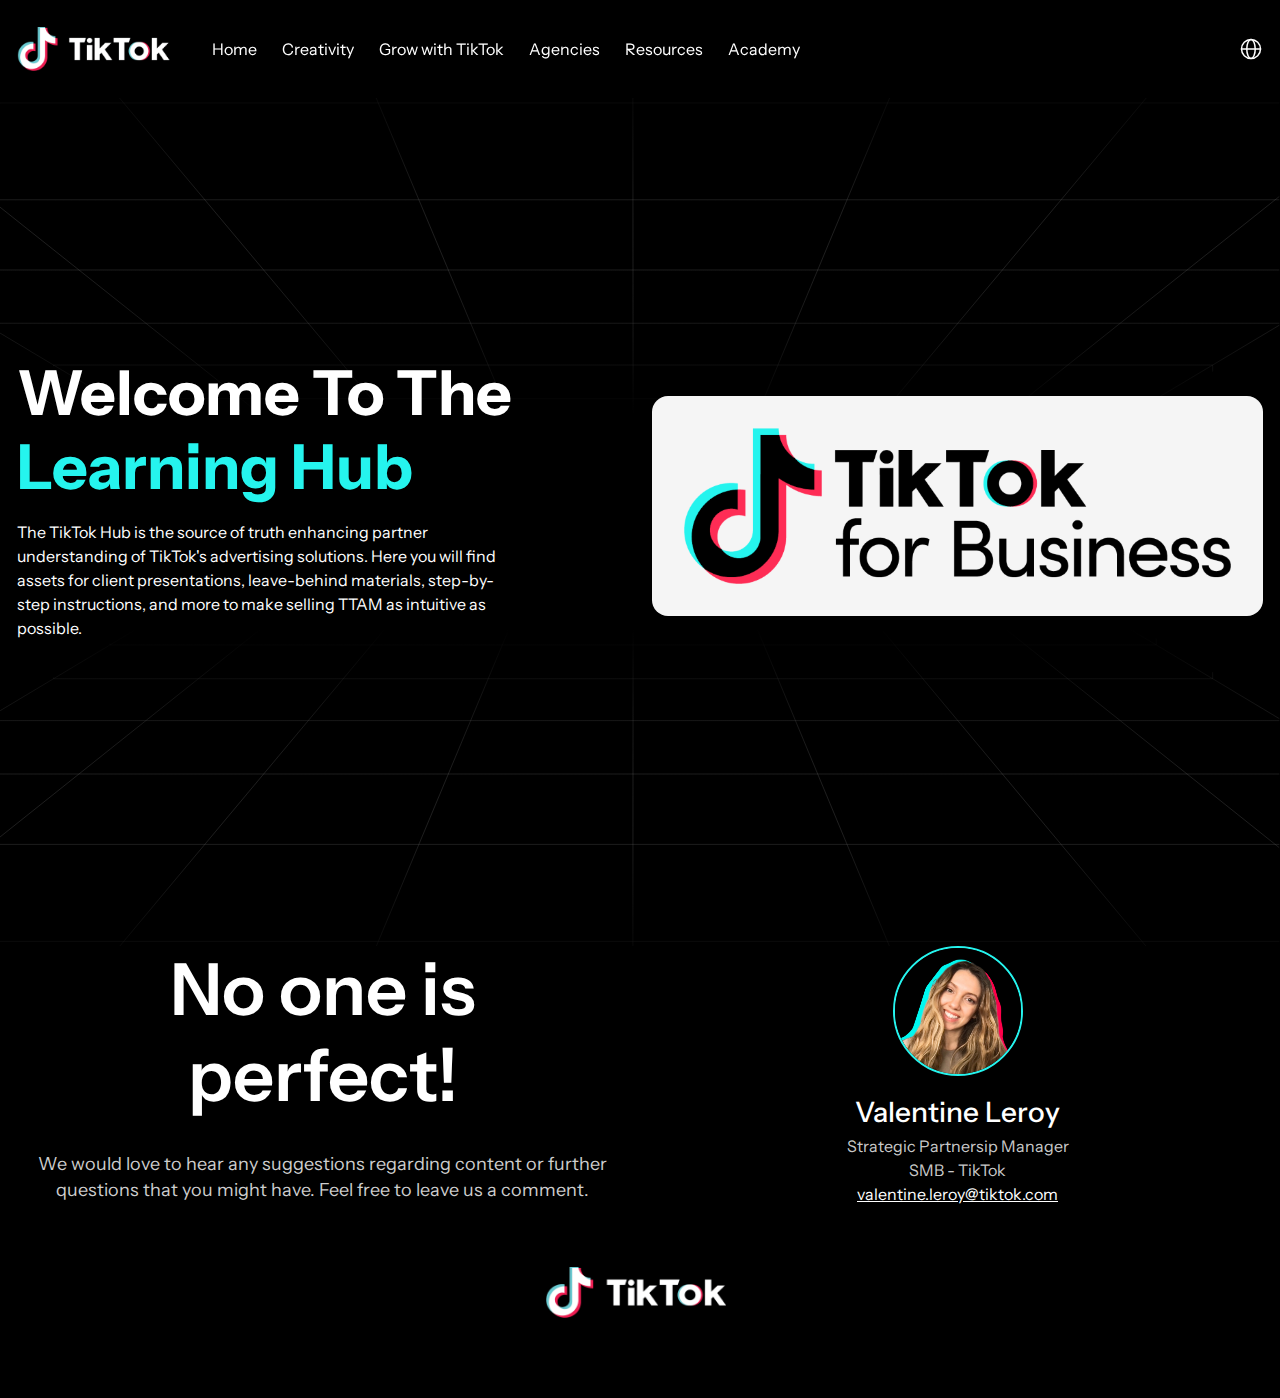
<file: index.html>
<!DOCTYPE html>
<html lang="en">

<head>
    <meta charset="UTF-8">
    <meta http-equiv="X-UA-Compatible" content="IE=edge">
    <meta name="viewport" content="width=device-width, initial-scale=1.0">
    <!-- favicon -->
    <link rel="shortcut icon" href="favicon.ico" type="image/x-icon">
    <title>Home</title>
    <!-- bootstrap -->
    <link rel="stylesheet" href="https://cdn.jsdelivr.net/npm/bootstrap@5.2.2/dist/css/bootstrap.min.css">

    <!----font---->
    <link rel="preconnect" href="https://fonts.googleapis.com">
    <link rel="preconnect" href="https://fonts.gstatic.com" crossorigin>
    <link href="https://fonts.googleapis.com/css2?family=Instrument+Sans:ital,wght@0,400..700;1,400..700&display=swap"
        rel="stylesheet">

    <link rel="stylesheet" href="https://cdnjs.cloudflare.com/ajax/libs/font-awesome/6.6.0/css/all.min.css" integrity="sha512-Kc323vGBEqzTmouAECnVceyQqyqdsSiqLQISBL29aUW4U/M7pSPA/gEUZQqv1cwx4OnYxTxve5UMg5GT6L4JJg==" crossorigin="anonymous" referrerpolicy="no-referrer" />

    <link rel="stylesheet" href="assets/css/main.css">
    <link rel="stylesheet" href="assets/css/style.css">
</head>

<body class="bg-black">
    <div class="wrapper">
        <nav class="main-nav">
            <div class="container">
                <div class="nav-inner">
                    <div class="l-part">
                        <button class="menu-btn">
                            <i class="fa-solid fa-bars"></i>
                        </button>
                        <a href="index.html" class="logo">
                            <img src="assets/images/logo.png" alt="">
                        </a>
                        <ul>
                            
                            <li>
                                <a href="index.html">Home</a>
                            </li>
                            <li>
                                <a href="creativity.html">Creativity</a>
                            </li>
                            <li>
                                <a href="grow-on-tiktok.html">Grow with TikTok</a>
                            </li>
                            <li>
                                <a href="agencies.html">Agencies</a>
                            </li>
                            <li class="">
                                <a href="resources.html">Resources</a>
                            </li>
                            <li class="">
                                <a href="https://www.tiktokacademy.com/student/catalog?locale=en" target="_blank">Academy</a>
                            </li>
                        </ul>
                    </div>
                    <div class="r-part">
                        <label for="lang" class="lang-select">
                            <!-- <i class="fa-solid fa-globe"></i> -->
                             <img src="assets/images/globe.svg" alt="">
                            <select name="" id="lang">
                                <option value="">EN</option>
                                <option value="">IT</option>
                                <option value="">FR</option>
                            </select>
                        </label>
                    </div>
                </div>
            </div>
        </nav>
        <div class="mob-menu">
            <div class="tp">
                <a href="" class="logo">
                    <img src="assets/images/logo.png" alt="">
                </a>
                <button class="close-btn">
                    <i class="fa-regular fa-circle-xmark"></i>
                </button>
            </div>
            <ul>
                
                <li>
                    <a href="index.html">Home</a>
                </li>
                <li>
                    <a href="creativity.html">Creativity</a>
                </li>
                <li>
                    <a href="grow-on-tiktok.html">Grow with TikTok</a>
                </li>
                <li>
                    <a href="agencies.html">Agencies</a>
                </li>
                <li class="">
                    <a href="resources.html">Resources</a>
                </li>
                <li class="">
                    <a href="https://www.tiktokacademy.com/student/catalog?locale=en" target="_blank">Academy</a>
                </li>
            </ul>
        </div>
        
        <section class="banner-section pt-5 pb-80">
            <img src="assets/images/banner-des.svg" class="banner-des1" alt="">
            <img src="assets/images/banner-des.svg" class="banner-des2" alt="">
            <div class="container">
                <div class="row align-items-center">
                    <div class="col-lg-5 col-12">
                        <div class="banner-con">
                            <h1>Welcome To The <span>Learning Hub</span></h1>
                            <p class="para white" style="color: white;">
                                The TikTok Hub is the source of truth enhancing partner understanding of TikTok's advertising solutions. Here you will find assets for client presentations, leave-behind materials, step-by-step instructions, and more to make selling TTAM as intuitive as possible.
                            </p>
                        </div>
                    </div>
                    <div class="col-lg-6 offset-lg-1 col-12">
                        <div class="banner-img tiktok-busi">
                            <img src="assets/images/tiktok-business.png" class="w-100" alt="">
                            <!-- <img src="assets/images/tik-busi.png" class="w-100" alt=""> -->
                            <!-- <img src="assets/images/banner-img.svg" alt=""> -->
                        </div>
                    </div>
                </div>
                <!-- <div class="banner-wgt text-center"><img src="./assets/images/banner-tiktok.png" alt="" /></div> -->
            </div>
        </section>
        
        
        <section class="pt-80 pb-5">
            <div class="container">
                <div class="row align-items-start">
                    <div class="col-12 col-md-6">
                        <div class="heading-wgt-title text-center">
                            <div class="d-flex justify-content-center align-items-center">
                                <h2 class="title-h2 extra-text-size text-white">No one is <br> perfect! 
                                </h2>
                                <!-- <div class="flex-horn"><img src="./assets/images/horn-img.png" alt="" /></div> -->
                            </div>
                            <p class="mt-4">We would love to hear any suggestions regarding content or further
                                questions that you might have. Feel free to leave us a comment.</p>
                        </div>
                    </div>

                    <div class="col-12 col-md-6 ">
                        <div class="contact-form-wgt ps-0 ps-md-5 d-none">
                            <form class="action-frm-wap" action="">
                                <div class="row">
                                    <div class="col-12 col-md-6">
                                        <div class="form-group mb-4">
                                            <input type="text" placeholder="Name" class="form-control control-field" />
                                        </div>
                                    </div>
                                    <div class="col-12 col-md-6">
                                        <div class="form-group mb-4">
                                            <input type="text" placeholder="Email Address"
                                                class="form-control control-field" />
                                        </div>
                                    </div>
                                    <div class="col-12">
                                        <div class="form-group mb-4">
                                            <textarea placeholder="Message"
                                                class="form-control control-field"></textarea>
                                        </div>
                                    </div>
                                    <div class="col-12">
                                        <div class="form-group mb-3">
                                            <button type="button" class="btn btn-submit-form">Submit <img
                                                    src="./assets/images/circle-cross-icon-right.svg" alt="icon"
                                                    class="ms-3"></button>
                                        </div>
                                    </div>
                                </div>
                            </form>
                        </div>
                        <div class="profile-container mx-auto">
                            <div class="prof-wrap">
                                <div class="prof-img">
                                    <img src="assets/images/val.png" alt="">
                                </div>
                                <h3>Valentine Leroy</h3>
                                <p>
                                    Strategic Partnersip Manager
                                </p>
                                <p>SMB - TikTok</p>
                                <a href="" class="main-link">valentine.leroy@tiktok.com</a>
                            </div>
                        </div>
                    </div>
                </div>
            </div>

        </section>

        <footer class="pb-80">
            <div class="container">
                <div class="row">
                    <div class="col-12">
                        <div class="logo-fooer text-center">
                            <img src="./assets/images/logo.png" alt="" />
                        </div>
                    </div>
                </div>
            </div>
        </footer>
       

    </div>

    <script src="https://cdnjs.cloudflare.com/ajax/libs/jquery/3.7.1/jquery.min.js" integrity="sha512-v2CJ7UaYy4JwqLDIrZUI/4hqeoQieOmAZNXBeQyjo21dadnwR+8ZaIJVT8EE2iyI61OV8e6M8PP2/4hpQINQ/g==" crossorigin="anonymous" referrerpolicy="no-referrer"></script>
    <!-- bootstrap -->
    <script src="https://cdn.jsdelivr.net/npm/bootstrap@5.2.2/dist/js/bootstrap.bundle.min.js"></script>
    <script>
        $('.menu-btn').click(function(){
            $('.mob-menu').addClass('active');
        })
        $('.close-btn, .mob-menu li:not(.has-drop) a').click(function(){
            $('.mob-menu').removeClass('active');
        })

        document.querySelectorAll('.tab-link').forEach(link => {
            link.addEventListener('click', function (e) {
                // e.preventDefault();
                
                // Scroll to the tab section smoothly
                const targetTabId = this.getAttribute('data-target');
                const tabButton = document.querySelector(`[data-bs-target="${targetTabId}"]`);
                if (tabButton) {
                    const bootstrapTab = new bootstrap.Tab(tabButton);
                    bootstrapTab.show();
                }
            });
        });
    </script>
</body>

</html>
</file>
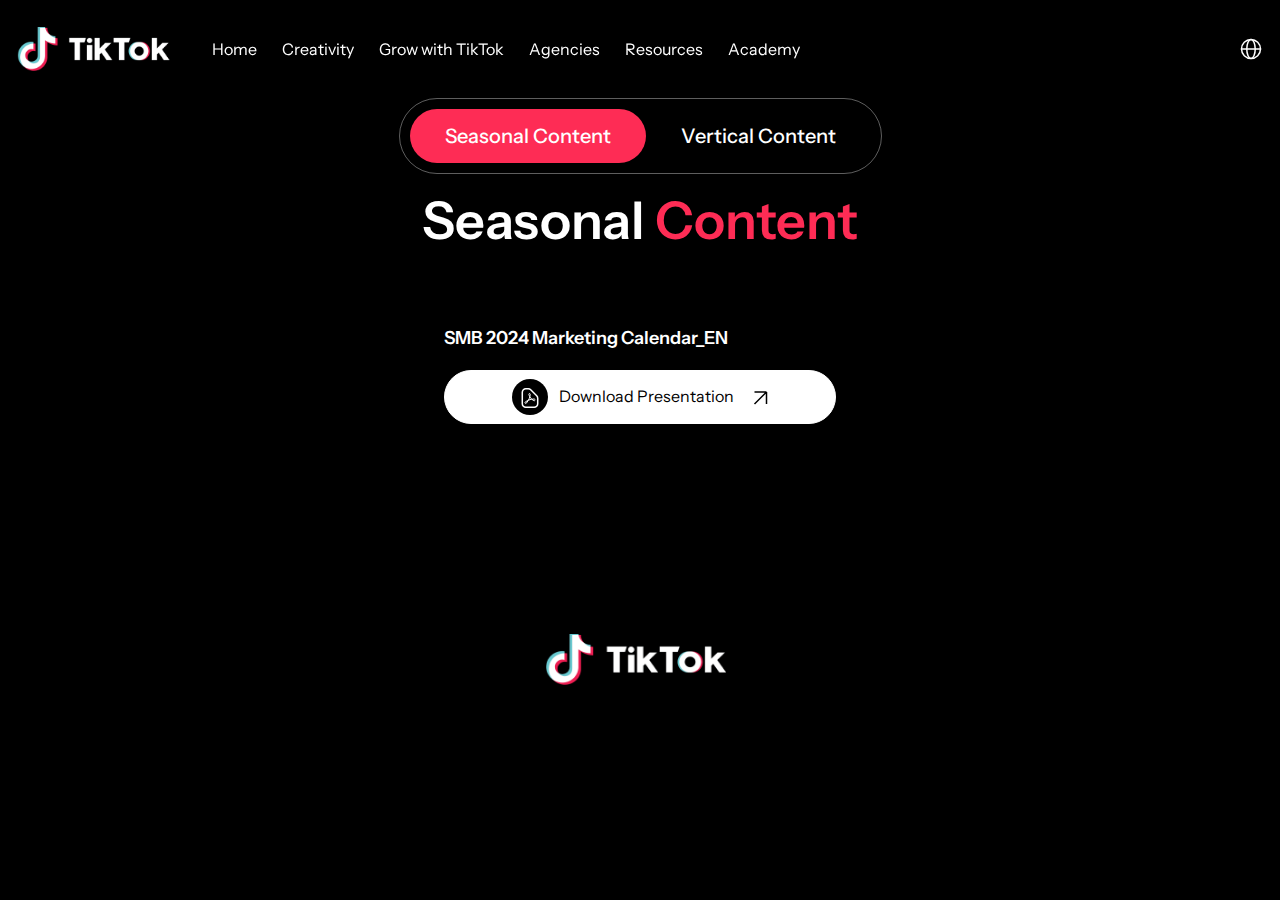
<file: resources.html>
<!DOCTYPE html>
<html lang="en">

<head>
    <meta charset="UTF-8">
    <meta http-equiv="X-UA-Compatible" content="IE=edge">
    <meta name="viewport" content="width=device-width, initial-scale=1.0">
    <!-- favicon -->
    <link rel="shortcut icon" href="favicon.ico" type="image/x-icon">
    <title>Resources</title>
    <!-- bootstrap -->
    <link rel="stylesheet" href="https://cdn.jsdelivr.net/npm/bootstrap@5.2.2/dist/css/bootstrap.min.css">

    <!----font---->
    <link rel="preconnect" href="https://fonts.googleapis.com">
    <link rel="preconnect" href="https://fonts.gstatic.com" crossorigin>
    <link href="https://fonts.googleapis.com/css2?family=Instrument+Sans:ital,wght@0,400..700;1,400..700&display=swap"
        rel="stylesheet">

    <link rel="stylesheet" href="https://cdnjs.cloudflare.com/ajax/libs/font-awesome/6.6.0/css/all.min.css" integrity="sha512-Kc323vGBEqzTmouAECnVceyQqyqdsSiqLQISBL29aUW4U/M7pSPA/gEUZQqv1cwx4OnYxTxve5UMg5GT6L4JJg==" crossorigin="anonymous" referrerpolicy="no-referrer" />

    <link rel="stylesheet" href="assets/css/main.css">
    <link rel="stylesheet" href="assets/css/style.css">
</head>

<body class="bg-black">
    <div class="wrapper">
        <nav class="main-nav">
            <div class="container">
                <div class="nav-inner">
                    <div class="l-part">
                        <button class="menu-btn">
                            <i class="fa-solid fa-bars"></i>
                        </button>
                        <a href="index.html" class="logo">
                            <img src="assets/images/logo.png" alt="">
                        </a>
                        <ul>
                            
                            <li>
                                <a href="index.html">Home</a>
                            </li>
                            <li>
                                <a href="creativity.html">Creativity</a>
                            </li>
                            <li>
                                <a href="grow-on-tiktok.html">Grow with TikTok</a>
                            </li>
                            <li>
                                <a href="agencies.html">Agencies</a>
                            </li>
                            <li class="">
                                <a href="resources.html">Resources</a>
                            </li>
                            <li class="">
                                <a href="https://www.tiktokacademy.com/student/catalog?locale=en" target="_blank">Academy</a>
                            </li>
                        </ul>
                    </div>
                    <div class="r-part">
                        <label for="lang" class="lang-select">
                            <!-- <i class="fa-solid fa-globe"></i> -->
                             <img src="assets/images/globe.svg" alt="">
                            <select name="" id="lang">
                                <option value="">EN</option>
                                <option value="">IT</option>
                                <option value="">FR</option>
                            </select>
                        </label>
                    </div>
                </div>
            </div>
        </nav>
        <div class="mob-menu">
            <div class="tp">
                <a href="" class="logo">
                    <img src="assets/images/logo.png" alt="">
                </a>
                <button class="close-btn">
                    <i class="fa-regular fa-circle-xmark"></i>
                </button>
            </div>
            <ul>
                
                <li>
                    <a href="index.html">Home</a>
                </li>
                <li>
                    <a href="creativity.html">Creativity</a>
                </li>
                <li>
                    <a href="grow-on-tiktok.html">Grow with TikTok</a>
                </li>
                <li>
                    <a href="agencies.html">Agencies</a>
                </li>
                <li class="">
                    <a href="resources.html">Resources</a>
                </li>
                <li class="">
                    <a href="https://www.tiktokacademy.com/student/catalog?locale=en" target="_blank">Academy</a>
                </li>
            </ul>
        </div>
        <!-- <header class="header-bar">
            <div class="container">
                <div class="row">
                    <div class="col-6">
                        <div class="brand-logo">
                           

                        </div>
                    </div>
                    <div class="col-6">
                        <div class="button-menu-toggle-bar text-end">
                            <img src="./assets/images/multi-dots-icon.png"
                                    alt="dots" />
                        </div>
                    </div>
                </div>
            </div>
        </header> -->
        
        <!-- <section class="pt-80 pb-0">
            <div class="container">
                <div class="row">
                    <div class="col-12 col-md-12">
                        
                        <div class="heading-wgt-title text-center sub-heading-wgt mb-5">
                            <h2 class="title-h2 text-white mb-4">What's new! 💥
                            </h2>
                            
                        </div>
                         
                     
                    </div>
                
                </div>
            </div>
        </section> -->
        
        
        <section class="sec pt-80 pb-80" id="resources">
            <div class="container">
                <div class="row">
                    <div class="col-12">
                        <ul class="nav nav-pills mb-3 tab-pill-area justify-content-center" id="pills-tab-view"
                        role="tablist">
                            <li class="nav-item tabmenu-tik" role="presentation">
                                <button class="nav-link tablink-btn active" id="md-button-1" data-bs-toggle="pill"
                                    data-bs-target="#c1" type="button" role="tab"
                                    aria-controls="buttontab-1" aria-selected="true">
                                    Seasonal Content
                                </button>
                            </li>
                            <li class="nav-item tabmenu-tik" role="presentation">
                                <button class="nav-link tablink-btn" id="md-button-2" data-bs-toggle="pill"
                                    data-bs-target="#c2" type="button" role="tab"
                                    aria-controls="buttontab-2" aria-selected="false">
                                    Vertical Content
                                </button>
                            </li>
                            <!-- <li class="nav-item tabmenu-tik" role="presentation">
                                <button class="nav-link tablink-btn" id="md-button-2" data-bs-toggle="pill"
                                    data-bs-target="#c3" type="button" role="tab"
                                    aria-controls="buttontab-2" aria-selected="false">
                                    Case Studies
                                </button>
                            </li> -->
                        </ul>
                    </div>
                    <div class="col-12">
                        <div class="tab-content" id="pills-tabContent">
                            <div class="tab-pane fade show active" id="c1" role="tabpanel"
                                aria-labelledby="md-button-1">
                                <section class="pt-80 pb-80">
                                    <div class="container">
                                        <div class="row">
                                            <div class="col-12">
                                                <div class="heading-wgt-title text-center pb-5">
                                                    <h2 class="title-h2 text-white">Seasonal <span class="text-color-primary">Content</span>
                                                    </h2>
                                                    
                                                </div>
                                            </div>
                                        </div>
                                        <div class="row justify-content-center">
                                            <div class="col-12 col-md-6 col-lg-4">
                                                <div class="vertt-content-bx">
                                                    <!-- <div class="image-wgt-contw">
                                                        
                                                        <iframe
                                                        src="assets/images/smb-2024-marketing-calendar-en.pdf#toolbar=0&navpanes=0&scrollbar=0&zoom=FitH"
                                                        class="pdf-Download"
                                                      ></iframe>
                                                    </div> -->
                                                    <h3 class="heading-tick-wgt">SMB 2024 Marketing Calendar_EN</h3>
                                                    <div class="download-element">
                                                        <a href="assets/images/smb-2024-marketing-calendar-en.pdf" target="_blank"
                                                            class="btn btn-theme-tik py-2 w-100">
                                                            <span class="icon-pdf icon-pdf-36 me-2"><img src="./assets/images/pdf-icon.svg"
                                                                    alt="icon" /></span>
                                                            Download Presentation
                                                            <img src="assets/images/crose-arrow.svg" alt="icon" class="ms-3" />
                                                        </a>
                                                    </div>
                                                </div>
                                            </div>
                                         
                                           
                                        </div>
                                    </div>
                                </section>
                            </div>
                            <div class="tab-pane fade" id="c2" role="tabpanel"
                                aria-labelledby="md-button-1">
                                <section class="pt-80 pb-80" id="creativity">
                                    <div class="container px-lg-5">
                                        <div class="row">
                                            <div class="col-12">
                                                <h2 class="title-h2 text-white mb-4 text-center">Creative Talks <span
                                                    class="text-color-primary">Decks</span></h2>
                                                <ul class="nav nav-pills mb-3 tab-pill-area justify-content-center" id="pills-tab-view"
                                                role="tablist">
                                                    <li class="nav-item tabmenu-tik" role="presentation">
                                                        <button class="nav-link tablink-btn active" id="md-button-1" data-bs-toggle="pill"
                                                            data-bs-target="#s1" type="button" role="tab"
                                                            aria-controls="buttontab-1" aria-selected="true">
                                                            Ideation
                                                        </button>
                                                    </li>
                                                    <li class="nav-item tabmenu-tik" role="presentation">
                                                        <button class="nav-link tablink-btn" id="md-button-2" data-bs-toggle="pill"
                                                            data-bs-target="#s2" type="button" role="tab"
                                                            aria-controls="buttontab-2" aria-selected="false">
                                                            Production
                                                        </button>
                                                    </li>
                                                    <li class="nav-item tabmenu-tik" role="presentation">
                                                        <button class="nav-link tablink-btn" id="md-button-2" data-bs-toggle="pill"
                                                            data-bs-target="#s3" type="button" role="tab"
                                                            aria-controls="buttontab-2" aria-selected="false">
                                                            Optimization & Evaluation 
                                                        </button>
                                                    </li>
                                                    <li class="nav-item tabmenu-tik" role="presentation">
                                                        <button class="nav-link tablink-btn" id="md-button-2" data-bs-toggle="pill"
                                                            data-bs-target="#s4" type="button" role="tab"
                                                            aria-controls="buttontab-2" aria-selected="false">
                                                            Creative talks
                                                        </button>
                                                    </li>
                                                </ul>
                                            </div>
                                            <div class="col-12">
                                                <div class="tab-content" id="pills-tabContent">
                                                    <div class="tab-pane fade show active" id="s1" role="tabpanel"
                                                        aria-labelledby="md-button-1">
                                                        <div class="row">
                                                            <div class="col-12">
                                                                <div class="heading-wgt-title text-center pb-5">
                                                                    
                                                                    <h3 class="block-heading"><span class="rounded-5">
                                                                        1 - Ideation - Where creativity begins (07/11)</span>
                                                                    </h3>
                                                                </div>
                                                            </div>
                                                        </div>
                                                        <div class="row">
                                                            
                                                            <div class="col-12 col-md-8">
                                                                <div class="deck-content">
                                                                    <h3 class="title-mt3">Presentation</h3>
                                                                    <!-- <div class="tik-imgfl text-center mb-5"><img src="./assets/images/answer-img.jpg" alt="" />
                                                                    </div> -->
                                                                    <div class="download-element text-center">
                                                                        <a href="./assets/pdf/Creative Talks 1 - Ideation - VS 2023.pdf" target="_blank"
                                                                            class="btn btn-theme-tik py-2">
                                                                            <span class="icon-pdf icon-pdf-36 me-2"><img src="./assets/images/pdf-icon.svg"
                                                                                    alt="icon" /></span>
                                                                            Download Presentation
                                                                            <img src="./assets/images/crose-arrow.svg" alt="icon" class="mx-3" />
                                                                        </a>
                                                                    </div>
                                                                </div>
                                                            </div>
                                                            <div class="col-12 col-md-3">
                                                                <div class="deck-content mt-5 mt-md-0">
                                                                    <h3 class="title-mt3">Video</h3>
                                                                    <div class="tik-imgfl text-center mb-5">
                                                                        <!-- <video class="video-web-tik" controls>
                                                                            <source src="./assets/videos/ideation-video.mov" type="video/mp4">
                                                                        </video> -->
                                                                        <div class="download-element text-center">
                                                                            <a href="assets/videos/ideation-video.mov" target="_blank"
                                                                                class="btn btn-theme-tik py-2">
                                                                                <span class="icon-pdf icon-pdf-36 me-2"><img src="./assets/images/pdf-icon.svg"
                                                                                        alt="icon" /></span>
                                                                                Download Video
                                                                                <img src="./assets/images/crose-arrow.svg" alt="icon" class="mx-3" />
                                                                            </a>
                                                                        </div>
                                                                    </div>
                                                                </div>
                                                            </div>
                                                        </div>
                                                        <div class="row d-none">
                                                            <div class="col-12">
                                                                <div class="element-tp-cover">
                                                                    <h3 class="title-tp">Topics Covered</h3>
                                                                    <div class="multi-create-btn text-center">
                                                                        <span class="bg-color-dark-blue btn-calend">Creative Center</span>
                                                                        <span class="bg-color btn-calend mx-4">Creative Assistant<img
                                                                                src="./assets/images/down-long-arrow.svg" alt="" /></span>
                                                                        <span class="bg-color-dark-blue btn-calend">Creative Structure</span>
                                                                    </div>
                                                                    <div class="evalt-img text-center mt-5 d-none">
                                                                        <img src="./assets/images/evaluate-img.jpg" alt="" />
                                                                    </div>
                                                                </div>
                                                            </div>
                                                        </div>
                                                    </div>
                                                    <div class="tab-pane fade" id="s2" role="tabpanel"
                                                        aria-labelledby="md-button-1">
                                                        <div class="row">
                                                            <div class="col-12">
                                                                <div class="heading-wgt-title text-center pb-5">
                                                                    <h3 class="block-heading"><span>2 - Production - Where Creative Vision Comes to Life
                                                                            (09/11)</span></h3>
                                                                </div>
                                                            </div>
                                                        </div>
                                                        <div class="row">
                                                            <div class="col-12 col-md-8">
                                                                <div class="deck-content">
                                                                    <h3 class="title-mt3">Presentation</h3>
                                                                    <!-- <div class="tik-imgfl text-center mb-5"><img src="./assets/images/production-img.jpg"
                                                                            alt="" />
                                                                    </div> -->
                                                                    <div class="download-element text-center">
                                                                       
                                                                        <a href="assets/pdf/Creative Talks 2 - Production - VS 2023.pdf" target="_blank"
                                                                            class="btn btn-theme-tik py-2">
                                                                            <span class="icon-pdf icon-pdf-36 me-2"><img src="./assets/images/pdf-icon.svg"
                                                                                    alt="icon" /></span>
                                                                            Download Presentation
                                                                            <img src="./assets/images/crose-arrow.svg" alt="icon" class="mx-3" />
                                                                        </a>
                                                                    </div>
                                                                </div>
                                                            </div>
                                                            <div class="col-12 col-md-3">
                                                                <div class="deck-content">
                                                                    <h3 class="title-mt3">Video</h3>
                                                                    <div class="tik-imgfl text-center mb-5">
                                                                        <!-- <video class="video-web-tik" controls>
                                                                            <source src="./assets/videos/ideation-video.mov" type="video/mp4">
                                                                        </video> -->
                                                                        
                                                                        <a href="assets/videos/ideation-video.mov" target="_blank"
                                                                            class="btn btn-theme-tik py-2">
                                                                            <span class="icon-pdf icon-pdf-36 me-2"><img src="./assets/images/pdf-icon.svg"
                                                                                    alt="icon" /></span>
                                                                                    Download Video
                                                                            <img src="./assets/images/crose-arrow.svg" alt="icon" class="mx-3" />
                                                                        </a>
                                                                    </div>
                                                                </div>
                                                            </div>
                                                        </div>
                                                        <div class="row d-none">
                                                            <div class="col-12">
                                                                <div class="element-tp-cover">
                                                                    <h3 class="title-tp text"><span class="text-color-primary">Topics Covered</span></h3>
                                                                    <div class="multi-create-btn text-center">
                                                                        <span class="bg-color btn-calend mx-2">Creative Tool</span>
                                                                        <span class="bg-color btn-calend mx-2">Cap Cut</span>
                                                                    </div>
                                                                </div>
                                                            </div>
                                                        </div>
                                                    </div>
                                                    <div class="tab-pane fade" id="s3" role="tabpanel"
                                                        aria-labelledby="md-button-1">
                                                        <div class="row">
                                                            <div class="col-12">
                                                                <div class="heading-wgt-title text-center pb-5">
                                                                    <h3 class="block-heading"><span>3 - Optimization & Evaluation (14/11)</span></h3>
                                                                </div>
                                                            </div>
                                                        </div>
                                                        <div class="row">
                                                            <div class="col-12 col-md-8">
                                                                <div class="deck-content">
                                                                    <h3 class="title-mt3">Presentation</h3>
                                                                    <!-- <div class="tik-imgfl text-center mb-5"><img src="./assets/images/answer-img.jpg" alt="" />
                                                                    </div> -->
                                                                    <div class="download-element text-center">
                                                                        
                                                                        <a href="assets/pdf/Optimisation & Evaluation.pdf" target="_blank"
                                                                            class="btn btn-theme-tik py-2">
                                                                            <span class="icon-pdf icon-pdf-36 me-2"><img src="./assets/images/pdf-icon.svg"
                                                                                    alt="icon" /></span>
                                                                                    Download Presentation
                                                                            <img src="./assets/images/crose-arrow.svg" alt="icon" class="mx-3" />
                                                                        </a>
                                                                    </div>
                                                                </div>
                                                            </div>
                                                            <div class="col-12 col-md-3">
                                                                <div class="deck-content mt-5 mt-md-0">
                                                                    <h3 class="title-mt3">Video</h3>
                                                                    <div class="tik-imgfl text-center mb-5">
                                                                        <!-- <video class="video-web-tik" controls>
                                                                            <source src="./assets/videos/ideation-video.mov" type="video/mp4">
                                                                        </video> -->
                                                                        
                                                                        <a href="assets/videos/ideation-video.mov" target="_blank"
                                                                            class="btn btn-theme-tik py-2">
                                                                            <span class="icon-pdf icon-pdf-36 me-2"><img src="./assets/images/pdf-icon.svg"
                                                                                    alt="icon" /></span>
                                                                                    Download Video
                                                                            <img src="./assets/images/crose-arrow.svg" alt="icon" class="mx-3" />
                                                                        </a>
                                                                    </div>
                                                                </div>
                                                            </div>
                                                        </div>
                                                        <!-- <div class="row">
                                                            <div class="col-12">
                                                                <div class="element-tp-cover">
                                                                    <h3 class="title-tp text text-white">Topics <span class="text-color-primary">Covered</span>
                                                                    </h3>
                                                                    <div class="multi-create-btn text-center">
                                                                        <span class="bg-btn-1 btn-calend mx-2">Smart Fix</span>
                                                                        <span class="bg-btn-2 btn-calend mx-2">Video Insights</span>
                                                                        <span class="bg-btn-3 btn-calend mx-2">Smart Creative</span>
                                                                        <span class="bg-btn-4 btn-calend mx-2">Creative Fatigue Diagnosis</span>
                                                                    </div>
                                                                </div>
                                                            </div>
                                                        </div> -->
                                                    </div>
                                                    <div class="tab-pane fade" id="s4" role="tabpanel"
                                                        aria-labelledby="md-button-1">
                                                        <div class="row">
                                                            <div class="col-12">
                                                                <div class="heading-wgt-title text-center pb-5">
                                                                    <h3 class="block-heading mb-4"><span>Creative talks - Objection Handling One pager</span>
                                                                    </h3>
                                                                    <p class="text-white">Learn how to win the pitch when the client has objections related to
                                                                        creativity:</p>
                                                                </div>
                                                            </div>
                                                        </div>
                                                        <div class="row">
                                                            <div class="col-12">
                                                                <div class="deck-content">
                                                                    <!-- <div class="tik-imgfl text-center mb-5"><img src="./assets/images/business-short.jpg"
                                                                            class="rounded-0" alt="">
                                                                    </div> -->
                                                                    <div class="download-element text-center">
                                                                        
                                                                        <a href="assets/pdf/Creative Talks_ Objection Handling.pdf" target="_blank"
                                                                        class="btn btn-theme-tik py-2">
                                                                        <span class="icon-pdf icon-pdf-36 me-2"><img src="./assets/images/pdf-icon.svg"
                                                                                alt="icon" /></span>
                                                                                Download Presentation
                                                                        <img src="./assets/images/crose-arrow.svg" alt="icon" class="mx-3" />
                                                                    </a>
                                                                    </div>
                                                                </div>
                                                            </div>
                                                        </div>
                                                    </div>
                                                </div>
                                            </div>
                                        </div>
                                        
                                    </div>
                                </section>
                            </div>
                            <!-- <div class="tab-pane fade" id="c3" role="tabpanel"
                                aria-labelledby="md-button-1">
                                <section class="pt-80 pb-80">
                                    <div class="container">
                                        <div class="row">
                                            <div class="col-12">
                                                <div class="heading-wgt-title text-center pb-5">
                                                    <h2 class="title-h2 text-white">Case <span class="text-blue-color">Studies</span>
                                                    </h2>
                                                </div>
                                            </div>
                                        </div>
                                        <div class="row justify-content-center">
                                            <div class="col-lg-4 col-md-4 col-12">
                                                <div class="case-study-card style-2">
                                                    <div class="study-img-wt">
                                                        <img src="./assets/images/case-study-img-1.jpg" alt="">
                                                    </div>
                                                    <div>
                                                        <span>@CaseStudy</span>
                                                        <h3 class="heading-case-wgt">Success Stories and Inspirational Brand Results
                                                        </h3>
                                                        <div class="read-more-link">
                                                            <a href="https://ads.tiktok.com/business/en/inspiration?ab_version=experiment_2" target="_blank" class="btn btn-link-mt">
                                                                READ MORE
                                                                <img src="./assets/images/circle-cross-icon-right.svg" alt="icon" class="ms-3">
                                                            </a>
                                                        </div>
                                                    </div>
                                                </div>
                                            </div>
                                            
                                        </div>
                                    </div>
                                </section>
                            </div> -->
                        </div>
                    </div>
                </div>
            </div>
        </section>

        <footer class="pb-80">
            <div class="container">
                <div class="row">
                    <div class="col-12">
                        <div class="logo-fooer text-center">
                            <img src="./assets/images/logo.png" alt="" />
                        </div>
                    </div>
                </div>
            </div>
        </footer>


    </div>

    <script src="https://cdnjs.cloudflare.com/ajax/libs/jquery/3.7.1/jquery.min.js" integrity="sha512-v2CJ7UaYy4JwqLDIrZUI/4hqeoQieOmAZNXBeQyjo21dadnwR+8ZaIJVT8EE2iyI61OV8e6M8PP2/4hpQINQ/g==" crossorigin="anonymous" referrerpolicy="no-referrer"></script>
    <!-- bootstrap -->
    <script src="https://cdn.jsdelivr.net/npm/bootstrap@5.2.2/dist/js/bootstrap.bundle.min.js"></script>
    <script>
        $('.menu-btn').click(function(){
            $('.mob-menu').addClass('active');
        })
        $('.close-btn, .mob-menu li:not(.has-drop) a').click(function(){
            $('.mob-menu').removeClass('active');
        })

        document.querySelectorAll('.tab-link').forEach(link => {
            link.addEventListener('click', function (e) {
                // e.preventDefault();
                
                // Scroll to the tab section smoothly
                const targetTabId = this.getAttribute('data-target');
                const tabButton = document.querySelector(`[data-bs-target="${targetTabId}"]`);
                if (tabButton) {
                    const bootstrapTab = new bootstrap.Tab(tabButton);
                    bootstrapTab.show();
                }
            });
        });
    </script>
</body>

</html>
</file>
<file: assets/css/main.css>
body {
  margin: 0px;
  font-family: "Instrument Sans", sans-serif;
}

img {
  max-width: 100%;
}

ul {
  padding-left: 0px;
}
ul li {
  list-style: none;
}

.pb-80 {
  padding-bottom: 80px;
}

.bt-80 {
  padding-top: 80px;
}

.bg-color {
  background-color: #FE2C55;
}

.bg-color-blue {
  background-color: #25F4EE;
}

.bg-color-dark-blue {
  background-color: #25F4EE;
}

.bg-color-pink {
  background-color: #FF2C93;
}

.bg-color-purple {
  background-color: #BB12CF;
}

.bg-color-red {
  background-color: #FF0015 !important;
}

.text-color-primary {
  color: #FE2C55;
}

.text-blue-color {
  color: #25F4EE;
}

.btn.btn-theme-tik {
  background-color: #fff;
  font-size: 16px;
  font-weight: 400;
  padding: 14.6px 10px;
  color: #000;
  border-radius: 30px;
  line-height: normal;
  border-color: #fff;
}
.btn.btn-theme-tik:hover, .btn.btn-theme-tik:focus {
  background-color: #fff;
  border-color: #fff;
  color: #000;
}

.btn.btn-download-btn {
  border-radius: 12px;
  color: #fff;
  background-color: #FF0015;
  border-color: #FF0015;
}
.btn.btn-download-btn:hover, .btn.btn-download-btn:focus {
  background-color: #FF0015;
  border-color: #FF0015;
  color: #fff;
}

.container {
  max-width: 1270px;
}

.header-bar {
  padding: 30px 0px;
}

.title-h2 {
  font-size: 52px;
  font-weight: 600;
}

.elemnt-paragph {
  max-width: 760px;
  margin: 0px auto;
}

.heading-wgt-title p {
  font-size: 18px;
  font-weight: 400;
  color: #CECECE;
  line-height: 26px;
}

.board-cad-box {
  display: flex;
  flex-direction: column;
  justify-content: space-between;
  background-color: #000;
  height: calc(100% - 30px);
  margin-bottom: 30px;
  margin-left: 20px;
  margin-right: 20px;
}

.title-lvl {
  font-size: 24px;
  font-weight: 600;
  text-align: center;
  text-transform: uppercase;
  margin-bottom: 20px;
  letter-spacing: 3px;
}

.audiance-wgt {
  padding: 10px 10px;
  margin-bottom: 10px;
}
.audiance-wgt p {
  font-size: 14px;
  font-weight: 400;
  color: #000;
}

.title-adn {
  font-size: 18px;
  font-weight: 700;
  margin-bottom: 0px;
  color: #000;
}

.matter-heading {
  font-size: 24px;
  font-weight: 600;
  color: #fff;
  margin: 20px 0px;
}

.list-matter-wgt li {
  font-size: 16px;
  font-weight: 400;
  color: #fff;
  margin-bottom: 10px;
}

/*------------tab list------------*/
.tab-pill-area {
  border: 1px solid rgba(255, 255, 255, 0.368627451);
  border-radius: 50px;
  padding: 10px;
}
@media (min-width: 600px) {
  .tab-pill-area {
    margin: 0 auto;
    max-width: -moz-max-content;
    max-width: max-content;
  }
}
.tab-pill-area .tabmenu-tik .tablink-btn {
  font-size: 20px;
  font-weight: 500;
  padding: 15px 35px;
  color: #fff;
  background-color: transparent;
  line-height: normal;
  border-radius: 30px;
}
.tab-pill-area .tabmenu-tik .tablink-btn:hover, .tab-pill-area .tabmenu-tik .tablink-btn:focus, .tab-pill-area .tabmenu-tik .tablink-btn.active {
  background-color: #FE2C55;
  color: #fff;
}

.budget-card {
  margin: 0px 15px 30px;
}

.buget-img img {
  border-radius: 22px;
  width: 100%;
}

/*-----------only agencies------------------*/
.card-only-bx {
  padding: 40px 40px 0px;
  border-radius: 28px;
}

.icon-pdf {
  width: 42px;
  height: 42px;
  background-color: #000;
  display: inline-block;
  border-radius: 50%;
  line-height: 42px;
}

.bottom-img-wgt-t {
  text-align: right;
  margin-top: -80px;
}

.sub-heading-wgt p {
  font-size: 18px;
}

.big-heading-lt {
  font-size: 90px;
  color: #fff;
  font-weight: 700;
  margin-bottom: 30px;
}

.elemnt-ptch--wgt {
  height: 100%;
  display: flex;
  flex-direction: column;
  align-items: center;
  justify-content: center;
  position: relative;
  overflow: hidden;
}
.elemnt-ptch--wgt::before {
  content: "";
  width: 80px;
  height: 80px;
  border: 20px solid #25F4EE;
  border-radius: 50%;
  display: block;
  position: absolute;
  left: -45px;
  top: -30px;
}
.elemnt-ptch--wgt::after {
  content: "";
  width: 120px;
  height: 120px;
  border: 30px solid #25F4EE;
  border-radius: 50%;
  display: block;
  position: absolute;
  left: -45px;
  bottom: -50px;
}

.pitch-wgt-heading p {
  font-size: 22px;
  font-weight: 700;
  font-style: italic;
  color: #fff;
}

/*-------------verticle-content---------------*/
.elemnt-paragph-1 {
  max-width: 860px;
  margin: 0px auto;
}

.vertt-content-bx {
  margin-bottom: 50px;
}

.image-wgt-contw img {
  border-radius: 20px;
  border: 1px solid rgba(255, 255, 255, 0.2784313725);
  width: 100%;
}

.heading-tick-wgt {
  font-size: 18px;
  font-weight: 600;
  margin: 20px 0px;
  color: #fff;
  display: -webkit-box;
  -webkit-line-clamp: 1;
  -webkit-box-orient: vertical;
  overflow: hidden;
}

.icon-pdf-36 {
  width: 36px;
  height: 36px;
  line-height: 34px;
}

/*-----------------------------------*/
.tik-imgfl img {
  border-radius: 20px;
  border: 1px solid rgba(255, 255, 255, 0.2784313725);
}

.btn-calend {
  color: #000;
  padding: 8px 15px;
  display: inline-block;
  border-radius: 5px;
  margin-bottom: 15px;
}
.btn-calend:nth-child(2) {
  color: white;
}
.btn-calend.bg-color-dark-blue:hover {
  background-color: #25F4EE;
  border-color: #25F4EE;
  color: #fff;
}
.btn-calend.bg-color-pink:hover {
  background-color: #FF2C93;
  border-color: #FF2C93;
  color: #fff;
}
.btn-calend.bg-color-purple:hover {
  background-color: #BB12CF;
  border-color: #BB12CF;
  color: #fff;
}
.btn-calend img {
  width: 10px;
  margin-left: 5px;
}

/*----------Creative Talks Decks---------------*/
.title-mt3 {
  font-size: 22px;
  color: #fff;
  text-align: center;
  margin-bottom: 20px;
}

.video-web-tik {
  width: 100%;
  border-radius: 20px;
}

.block-heading span {
  display: inline-block;
  padding: 10px 30px;
  font-size: 28px;
  color: #fff;
  margin-bottom: 0px;
  font-weight: 500;
}

.title-tp {
  color: #fff;
  text-align: center;
  font-size: 28px;
  margin-bottom: 30px;
}

.text-purple-tp {
  color: #BB12CF;
}

/*------------------------*/
.bg-btn-1 {
  background-color: #FE2C55;
  color: #000;
}
.bg-btn-1:hover, .bg-btn-1:focus {
  background-color: #FE2C55;
  color: #000;
}

.bg-btn-2 {
  background-color: #00F6FF;
  color: #000;
}
.bg-btn-2:hover, .bg-btn-2:focus {
  background-color: #00F6FF;
  color: #000;
}

.bg-btn-3 {
  background-color: #fff;
  color: #000;
}
.bg-btn-3:hover, .bg-btn-3:focus {
  background-color: #fff;
  color: #000;
}

.bg-btn-4 {
  background-color: #00FAA1;
  color: #000;
}
.bg-btn-4:hover, .bg-btn-4:focus {
  background-color: #00FAA1;
  color: #000;
}

/*-----------------case study-------------------*/
.case-study-card {
  background-color: #000;
  padding: 15px;
  border: 1px solid #fff;
  margin: 0px 25px 30px;
  border-radius: 24px;
  box-shadow: 6px 6px 0px 0px #fff;
}

.study-img-wt img {
  border-radius: 24px;
}

.heading-case-wgt {
  font-size: 20px;
  font-weight: 500;
  margin: 10px 0px 20px;
  color: #fff;
}

.btn.btn-link-mt {
  padding: 0px;
  color: #fff;
  font-size: 16px;
  border: 0px;
}
.btn.btn-link-mt:hover, .btn.btn-link-mt:focus {
  color: #fff;
}

.extra-text-size {
  font-size: 72px;
}

.flex-horn {
  margin-left: -40px;
}

.control-field {
  padding: 19px 15px;
  font-size: 18px;
  background-color: #000;
  border-radius: 0px;
  color: rgba(255, 255, 255, 0.831372549);
  border-color: rgba(255, 255, 255, 0.5098039216);
}
.control-field::-moz-placeholder {
  color: rgba(255, 255, 255, 0.831372549);
}
.control-field::placeholder {
  color: rgba(255, 255, 255, 0.831372549);
}
.control-field:focus {
  background-color: #000;
  color: rgba(255, 255, 255, 0.831372549);
  box-shadow: none;
}

.btn.btn-submit-form {
  background-color: #fff;
  color: #000;
  text-transform: uppercase;
  border-radius: 30px;
  padding: 6px 15px;
  line-height: 34px;
  font-weight: 500;
}
.btn.btn-submit-form:hover, .btn.btn-submit-form:focus {
  background-color: #fff;
  color: #000;
}

@media (max-width: 767px) {
  .board-cad-box {
    padding: 30px 15px 40px;
  }
  .card-only-bx {
    padding: 40px 20px 0px;
  }
  .bottom-img-wgt-t {
    text-align: center;
    margin-top: 0;
  }
  .case-study-card {
    margin: 0px 10px 30px;
  }
  .banner-con h1 {
    font-size: 42px;
  }
}/*# sourceMappingURL=main.css.map */
</file>
<file: assets/css/style.css>
.main-nav {
  padding: 1.7em 0px;
  position: sticky;
  top: 0;
  left: 0;
  background: rgba(0, 0, 0, 0.5);
  -webkit-backdrop-filter: blur(13px);
          backdrop-filter: blur(13px);
  z-index: 9999;
}

.nav-inner {
  position: relative;
  display: flex;
  align-items: center;
  justify-content: space-between;
}
.nav-inner .l-part {
  display: flex;
  align-items: center;
  gap: 35px;
}
.nav-inner .l-part .logo {
  display: inline-block;
  width: 160px;
}
.nav-inner .l-part .logo img {
  width: 100%;
}
.nav-inner .l-part ul {
  display: flex;
  align-items: center;
  gap: 25px;
  margin-bottom: 0;
}
.nav-inner .l-part ul a {
  color: white;
  text-decoration: none;
}

.lang-select {
  position: relative;
  display: flex;
  align-items: center;
  gap: 7px;
  cursor: pointer;
}
.lang-select i {
  color: white;
  font-size: 16px;
  cursor: pointer;
}
.lang-select img {
  position: relative;
  z-index: 5;
  pointer-events: none;
  cursor: pointer;
}
.lang-select select {
  background: transparent;
  cursor: pointer;
  outline: none;
  border: none;
  box-shadow: none;
  -webkit-appearance: none;
     -moz-appearance: none;
          appearance: none;
  color: black;
  font-size: 16px;
  position: absolute;
  left: 0;
  top: 0;
}

.menu-btn {
  background: transparent;
  outline: none;
  border: none;
  box-shadow: none;
  display: none;
}
.menu-btn i {
  color: white;
  font-size: 24px;
}

.mob-menu {
  position: fixed;
  top: 0;
  left: 0;
  width: 100%;
  height: 100vh;
  overflow-y: auto;
  overflow-x: hidden;
  z-index: 9999;
  background: rgba(0, 0, 0, 0.8);
  -webkit-backdrop-filter: blur(15px);
          backdrop-filter: blur(15px);
  transition: 0.3s ease-in-out;
  transform: translateX(-100%);
  opacity: 0;
  pointer-events: none;
}
.mob-menu.active {
  transform: translateX(0%);
  opacity: 1;
  pointer-events: unset;
}
.mob-menu .tp {
  display: flex;
  align-items: center;
  justify-content: space-between;
  gap: 15px;
  border-bottom: 1px solid rgba(255, 255, 255, 0.12);
  padding: 1em 1em;
}
.mob-menu .tp .logo {
  display: inline-block;
  width: 120px;
}
.mob-menu .tp .logo img {
  width: 100%;
}
.mob-menu .tp button {
  border: none;
  background: transparent;
  outline: none;
  box-shadow: none;
}
.mob-menu .tp button i {
  color: white;
  font-size: 24px;
}
.mob-menu ul {
  margin-bottom: 0;
  padding-left: 0;
}
.mob-menu ul li:not(:last-child) {
  border-bottom: 1px solid rgba(255, 255, 255, 0.25);
}
.mob-menu ul li a {
  display: block;
  padding: 1em 1em;
  color: white;
  text-decoration: none;
}

@media (max-width: 600px) {
  .menu-btn {
    display: block;
  }
  .nav-inner .l-part {
    gap: 10px;
  }
  .nav-inner .l-part .logo {
    width: 120px;
  }
  .nav-inner .l-part ul {
    display: none;
  }
}
.banner-section {
  position: relative;
  overflow: hidden;
}
.banner-section .container {
  position: relative;
  z-index: 5;
}
.banner-section > img {
  position: absolute;
  width: 100%;
}
.banner-section > img.banner-des1 {
  top: 0;
  left: 0;
  transform: scaleY(-1);
}
.banner-section > img.banner-des2 {
  bottom: 0;
  left: 0;
  transform: scaleY(1);
}

.banner-img img {
  width: 100%;
  margin: 0 auto;
  display: block;
  pointer-events: none;
}

.banner-con {
  position: relative;
  padding: 3em 0px;
}
@media (min-width: 600px) {
  .banner-con {
    min-height: calc(100vh - 180px);
    display: flex;
    flex-direction: column;
    justify-content: center;
  }
}
.banner-con h1 {
  color: white;
  font-size: 62px;
  margin-bottom: 0;
  font-weight: 700;
  margin-bottom: 15px;
}
.banner-con h1 span {
  color: #25F4EE;
}

.case-study-card.style-2 {
  border: none !important;
  box-shadow: none !important;
  text-align: center;
}
.case-study-card div:nth-child(2) > span {
  color: #FE2C55;
  text-align: center;
  font-weight: 600;
  display: inline-block;
  margin-bottom: 0px;
  font-size: 20px;
}
.case-study-card div:nth-child(2) h3 {
  margin-top: 0;
}
.case-study-card .study-img-wt {
  position: relative;
  padding-top: 120%;
  margin-bottom: 20px;
}
.case-study-card .study-img-wt img {
  position: absolute;
  top: 0;
  left: 0;
  width: 100%;
  height: 100%;
  -o-object-fit: cover;
     object-fit: cover;
  -o-object-position: center;
     object-position: center;
}

.pdf-preview {
  width: 100%;
  height: 300px;
  border: none;
}

.vertt-content-bx .image-wgt-contw {
  height: 250px;
  border-radius: 18px !important;
  overflow: hidden;
  border: 1px solid rgba(255, 255, 255, 0.5);
}
.vertt-content-bx .image-wgt-contw img {
  width: 100%;
  height: 100%;
}

.image-wgt-contw iframe {
  width: 100%;
  height: 100%;
}

.has-drop {
  position: relative;
}
.has-drop > a {
  display: flex;
  align-items: center;
  gap: 10px;
}
.has-drop > a img {
  width: 15px;
}
@media (max-width: 600px) {
  .has-drop > a {
    display: flex !important;
    justify-content: space-between !important;
  }
}
@media (min-width: 600px) {
  .has-drop:hover .drop-menu {
    transform: translateY(0px);
    pointer-events: unset;
    opacity: 1;
  }
  .has-drop .drop-menu {
    position: absolute;
    top: 100%;
    left: 0;
    min-width: 250px;
    padding-top: 1em;
    transition: 0.2s ease-in-out;
    transform: translateY(20px);
    pointer-events: none;
    opacity: 0;
  }
  .has-drop .drop-menu ul {
    margin-bottom: 0;
    padding-left: 0;
    background: rgba(0, 0, 0, 0.8);
    -webkit-backdrop-filter: blur(10px);
            backdrop-filter: blur(10px);
    flex-direction: column;
    align-items: flex-start;
    gap: 0px;
    border-radius: 16px;
  }
  .has-drop .drop-menu ul li {
    width: 100%;
  }
  .has-drop .drop-menu ul li:not(:last-child) {
    border-bottom: 1px solid rgba(255, 255, 255, 0.05) !important;
  }
  .has-drop .drop-menu ul li a {
    padding: 0.75em 1em;
    display: inline-block;
    font-size: 16px;
  }
}

.prof-wrap {
  position: relative;
  text-align: center;
}
.prof-wrap .prof-img {
  position: relative;
  width: 130px;
  height: 130px;
  border-radius: 50%;
  background: rgba(255, 255, 255, 0.05);
  border: 2px solid #25F4EE;
  margin: 0 auto;
  margin-bottom: 20px;
}
.prof-wrap .prof-img img {
  position: absolute;
  top: 0;
  left: 0;
  width: 100%;
  height: 100%;
  -o-object-fit: cover;
     object-fit: cover;
  -o-object-position: center;
     object-position: center;
}
.prof-wrap h3 {
  color: white;
  margin-bottom: 5px;
}
.prof-wrap p {
  margin-bottom: 0;
  color: rgba(255, 255, 255, 0.8);
}

.logo-fooer {
  width: 190px;
  display: block;
  margin: 0 auto;
}
.logo-fooer img {
  width: 100%;
}

.webinar-card {
  padding: 1em 0.8em;
}
.webinar-card.style-2 {
  border: 1px solid rgba(255, 255, 255, 0.25) !important;
  border-radius: 34px !important;
}
.webinar-card div:nth-child(2) {
  padding: 1em 1em;
  padding-top: 0.5em;
}
.webinar-card .study-img-wt {
  padding-top: 80%;
}
.webinar-card h3 {
  margin-bottom: 10px;
  margin-top: 0;
}
.webinar-card .para {
  color: white;
  font-size: 14px;
}
.webinar-card .date {
  opacity: 0.7;
  text-transform: uppercase;
  font-size: 12px;
  color: white;
  margin-bottom: 5px;
}

.para a {
  color: #FE2C55 !important;
}

.board-cad-box .top-content-tikflex > img {
  text-align: center;
  display: block;
  margin: 0 auto;
  margin-bottom: 20px;
}
.board-cad-box .fr {
  margin-bottom: 18px !important;
  overflow: hidden;
  border-radius: 14px;
  border: 1px solid rgba(255, 255, 255, 0.12);
}

.tiktok-busi {
  background: rgb(245, 245, 245);
  padding: 2em 2em;
  border-radius: 16px;
  width: 100%;
}
.tiktok-busi img {
  width: 100%;
}

.swiper-pagination {
  position: relative;
}
.swiper-pagination .swiper-pagination-bullet {
  background: rgba(255, 255, 255, 0.7) !important;
}
.swiper-pagination .swiper-pagination-bullet.swiper-pagination-bullet-active {
  background: rgb(255, 255, 255) !important;
}

.main-link {
  color: white;
}
.main-link:hover {
  color: #e8455a;
}/*# sourceMappingURL=style.css.map */
</file>
